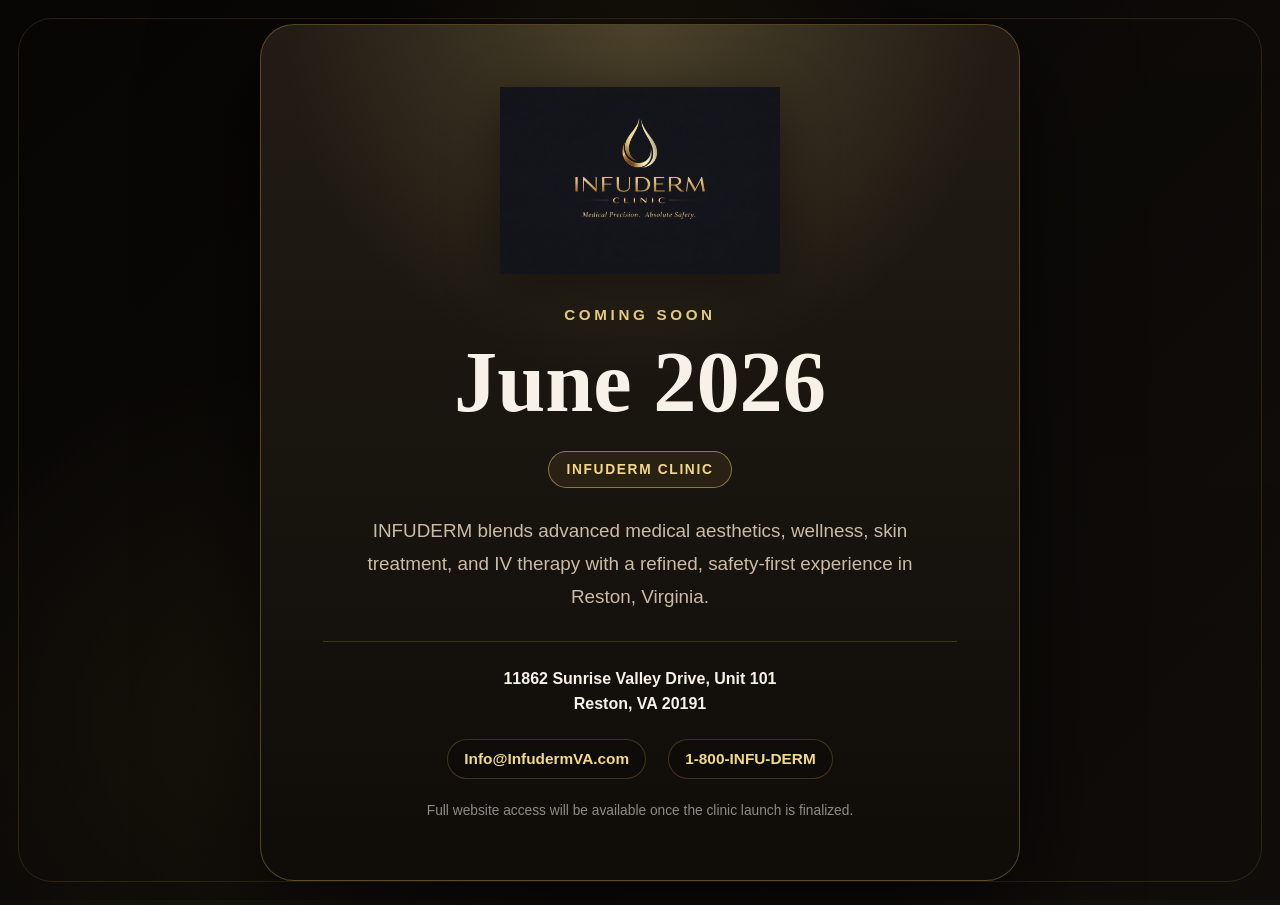
<file: index.html>
<!DOCTYPE html>
<html lang="en">
<head>
  <meta charset="UTF-8" />
  <meta name="viewport" content="width=device-width, initial-scale=1.0" />
  <title>INFUDERM | Coming Soon</title>
  <meta name="description" content="INFUDERM is coming soon to Reston, Virginia in June 2026." />
  <style>
    :root {
      --black: #090806;
      --card: #1c1711;
      --gold: #c49a45;
      --gold-light: #f3d987;
      --cream: #f8f1e7;
      --muted: #cbbba7;
      --border: rgba(196,154,69,.38);
    }

    * {
      box-sizing: border-box;
      margin: 0;
      padding: 0;
    }

    html, body {
      width: 100%;
      min-height: 100%;
      overflow: hidden;
    }

    body {
      font-family: "Inter", "Segoe UI", Arial, sans-serif;
      background:
        radial-gradient(circle at 50% 20%, rgba(196,154,69,.22), transparent 32%),
        radial-gradient(circle at 20% 80%, rgba(196,154,69,.12), transparent 28%),
        linear-gradient(135deg, #050403, #0d0b08 40%, #17120d);
      color: var(--cream);
      display: grid;
      place-items: center;
      padding: 24px;
      position: relative;
    }

    body::before {
      content: "";
      position: fixed;
      inset: 0;
      background:
        linear-gradient(rgba(9,8,6,.88), rgba(9,8,6,.93)),
        url("https://images.unsplash.com/photo-1512290923902-8a9f81dc236c?auto=format&fit=crop&w=1800&q=80") center/cover;
      opacity: .5;
      z-index: -2;
    }

    body::after {
      content: "";
      position: fixed;
      inset: 18px;
      border: 1px solid rgba(196,154,69,.18);
      border-radius: 34px;
      pointer-events: none;
      z-index: -1;
    }

    .locked-card {
      width: min(760px, 100%);
      text-align: center;
      background: linear-gradient(180deg, rgba(35,29,21,.96), rgba(16,13,9,.96));
      border: 1px solid var(--border);
      border-radius: 34px;
      padding: clamp(34px, 6vw, 62px);
      box-shadow: 0 34px 110px rgba(0,0,0,.62);
      position: relative;
      overflow: hidden;
    }

    .locked-card::before {
      content: "";
      position: absolute;
      inset: -2px;
      background: radial-gradient(circle at 50% 0%, rgba(243,217,135,.2), transparent 38%);
      pointer-events: none;
    }

    .content {
      position: relative;
      z-index: 1;
    }

    .logo {
      width: min(280px, 70%);
      margin: 0 auto 28px;
      filter: drop-shadow(0 12px 28px rgba(0,0,0,.45));
    }

    .eyebrow {
      color: var(--gold-light);
      font-size: .95rem;
      font-weight: 900;
      letter-spacing: .24em;
      text-transform: uppercase;
      margin-bottom: 18px;
    }

    h1 {
      font-family: Georgia, "Times New Roman", serif;
      font-size: clamp(2.7rem, 8vw, 5.4rem);
      line-height: .95;
      margin-bottom: 18px;
      color: var(--cream);
    }

    .launch {
      display: inline-block;
      margin: 10px 0 26px;
      padding: 10px 18px;
      border-radius: 999px;
      border: 1px solid rgba(243,217,135,.48);
      color: var(--gold-light);
      background: rgba(196,154,69,.1);
      font-weight: 900;
      letter-spacing: .12em;
      text-transform: uppercase;
      font-size: .86rem;
    }

    .message {
      max-width: 610px;
      margin: 0 auto;
      color: var(--muted);
      font-size: clamp(1.02rem, 2.3vw, 1.18rem);
      line-height: 1.75;
    }

    .address {
      margin-top: 28px;
      padding-top: 24px;
      border-top: 1px solid rgba(196,154,69,.25);
      color: var(--cream);
      font-weight: 700;
      line-height: 1.6;
    }

    .contact {
      display: flex;
      justify-content: center;
      flex-wrap: wrap;
      gap: 12px 22px;
      margin-top: 22px;
      color: var(--gold-light);
      font-weight: 800;
      font-size: .96rem;
    }

    .contact span {
      border: 1px solid rgba(196,154,69,.28);
      border-radius: 999px;
      padding: 10px 16px;
      background: rgba(0,0,0,.18);
    }

    .note {
      margin-top: 24px;
      color: rgba(248,241,231,.55);
      font-size: .86rem;
    }

    @media (max-width: 640px) {
      body {
        padding: 16px;
      }

      body::after {
        inset: 10px;
        border-radius: 24px;
      }

      .locked-card {
        border-radius: 26px;
      }

      .contact {
        flex-direction: column;
        align-items: center;
      }
    }
  </style>
</head>
<body>
  <main class="locked-card" aria-label="INFUDERM Coming Soon">
    <div class="content">
      <img class="logo" src="logo.png" alt="INFUDERM Clinic Logo" />
      <div class="eyebrow">Coming Soon</div>
      <h1>June 2026</h1>
      <div class="launch">INFUDERM Clinic</div>
      <p class="message">
        INFUDERM blends advanced medical aesthetics, wellness, skin treatment, and IV therapy with a refined, safety-first experience in Reston, Virginia.
      </p>
      <div class="address">
        11862 Sunrise Valley Drive, Unit 101<br />
        Reston, VA 20191
      </div>
      <div class="contact">
        <span>Info@InfudermVA.com</span>
        <span>1-800-INFU-DERM</span>
      </div>
      <p class="note">Full website access will be available once the clinic launch is finalized.</p>
    </div>
  </main>
</body>
</html>
</file>
